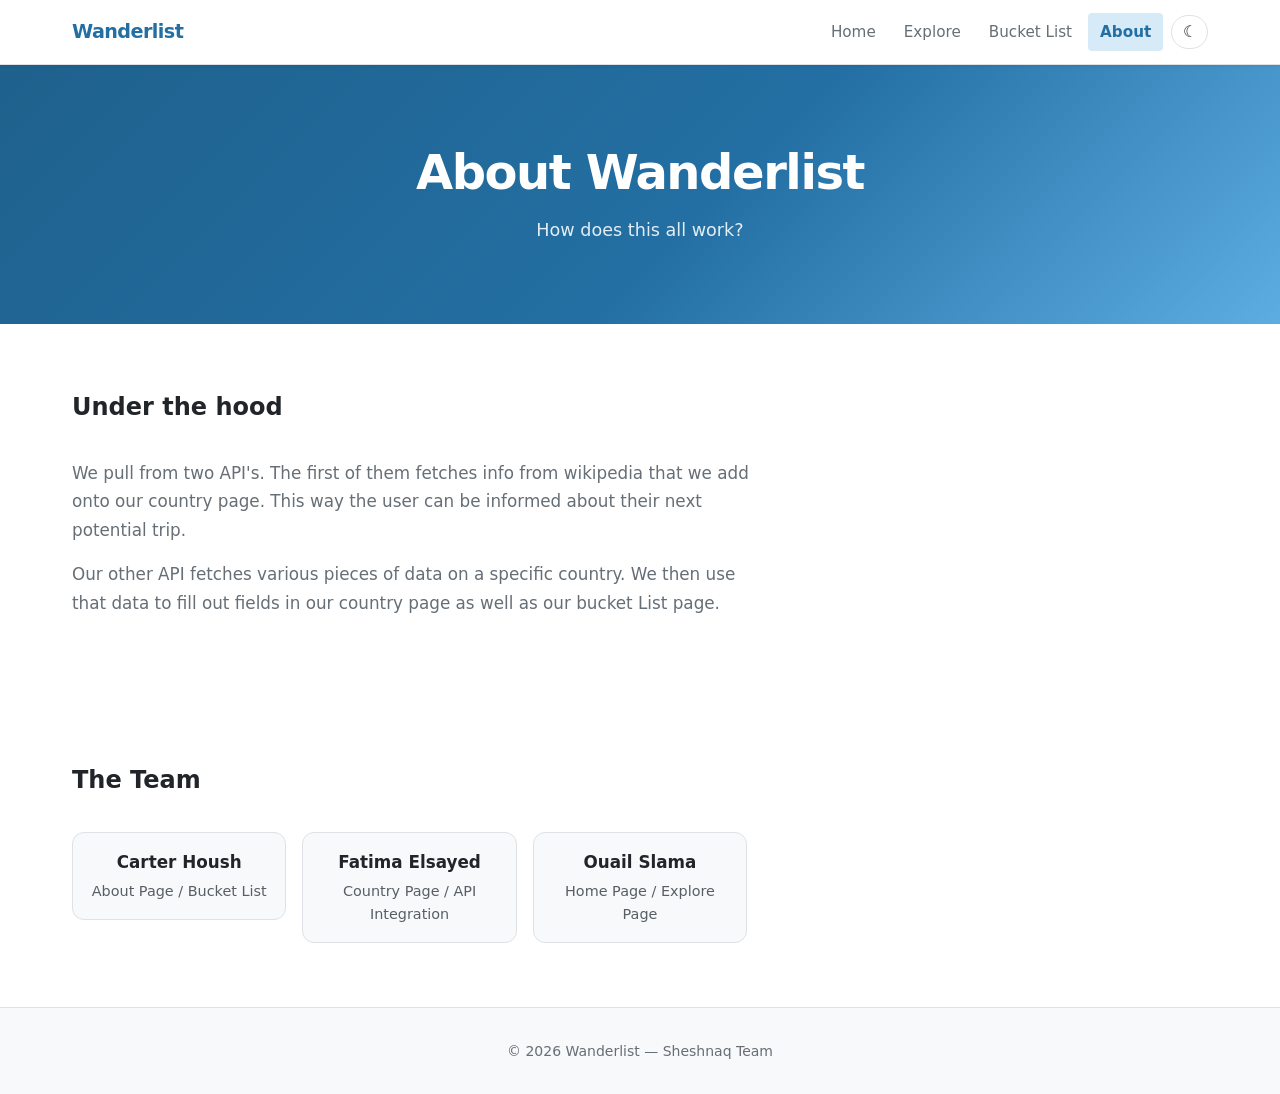
<file: src/about.html>
<!DOCTYPE html>
<html lang="en">
<head>
  <meta charset="UTF-8">
  <meta name="viewport" content="width=device-width, initial-scale=1.0">
  <title>About | Wanderlist</title>

  <link rel="stylesheet" href="css/base.css">
  <link rel="stylesheet" href="css/layout.css">
  <link rel="stylesheet" href="css/components.css">
  <link rel="stylesheet" href="css/about.css">
</head>

<body>

  <!-- Shared nav injected by components.js -->
  <div id="nav-placeholder"></div>

  <main id="main-content">

    <!-- Hero Section -->
    <section class="hero">
      <div class="hero-content">
        <h1 class="hero-title">About Wanderlist</h1>
        <p class="hero-subtitle">
          How does this all work?
        </p>
      </div>
    </section>

    <div class="container">

      <!-- About content -->
      <section class="section">

        <header class="section-header">
          <h2 class="section-title">Under the hood</h2>
        </header>

        <article class="about-text">
          <p>
            We pull from two API's. The first of them fetches info from wikipedia that we add
            onto our country page. This way the user can be informed about their next potential trip.
          </p>
          <p>
            Our other API fetches various pieces of data on a specific country. We then use that
            data to fill out fields in our country page as well as our bucket List page.
          </p>
        </article>

      </section>

      <!-- Team Section -->
      <section class="section">

        <header class="section-header">
          <h2 class="section-title">The Team</h2>
        </header>

        <ul class="card-grid team-grid">

          <li>
            <article class="team-card">
              <h3>Carter Housh</h3>
              <p>About Page / Bucket List</p>
            </article>
          </li>

          <li>
            <article class="team-card">
              <h3>Fatima Elsayed</h3>
              <p>Country Page / API Integration</p>
            </article>
          </li>

          <li>
            <article class="team-card">
              <h3>Ouail Slama</h3>
              <p>Home Page / Explore Page</p>
            </article>
          </li>

        </ul>

      </section>

    </div>

  </main>

  <!-- Shared footer injected by components.js -->
  <div id="footer-placeholder"></div>

  <script type="module" src="js/about.js"></script>

</body>
</html>
</file>
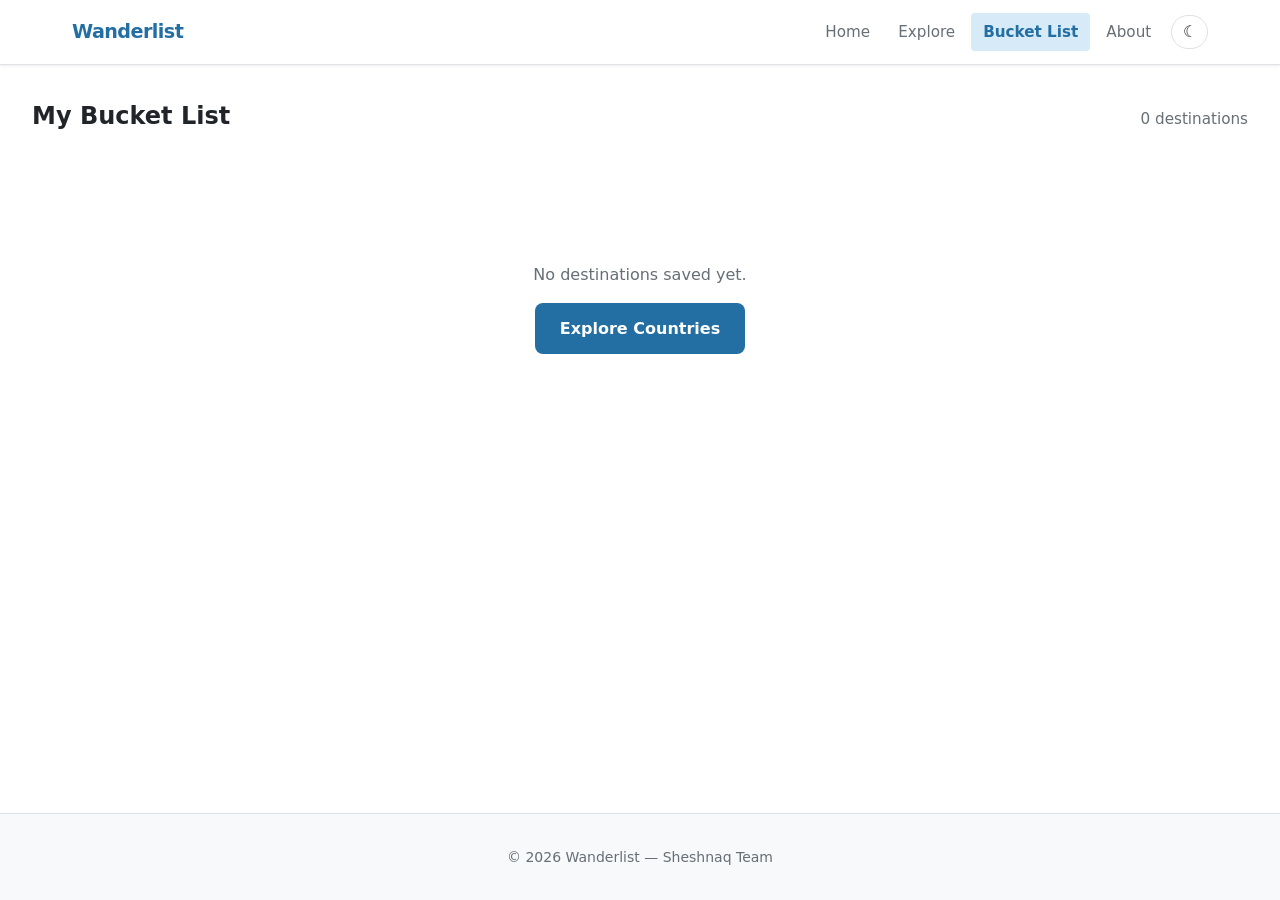
<file: src/bucket-list.html>
<!DOCTYPE html>
<html lang="en">
<head>
  <meta charset="UTF-8">
  <meta name="viewport" content="width=device-width, initial-scale=1.0">
  <title>Bucket List - Wanderlist</title>

  <link rel="stylesheet" href="css/base.css">
  <link rel="stylesheet" href="css/components.css">
  <link rel="stylesheet" href="css/layout.css">
  <link rel="stylesheet" href="css/bucket-list.css">
</head>

<body>

  <!-- Shared nav injected by components.js -->
  <div id="nav-placeholder"></div>

  <main id="main-content" class="section bucket-page">

    <header class="section-header">
      <h1 class="section-title">My Bucket List</h1>
      <p id="bucket-count" class="bucket-count"></p>
    </header>

    <!-- Empty state -->
    <section id="empty-state" class="empty-state hidden" aria-live="polite">
      <p>No destinations saved yet.</p>
      <a href="explore.html" class="btn btn-primary">Explore Countries</a>
    </section>

    <!-- Grid -->
    <section id="bucket-grid" class="bucket-grid" aria-label="Saved destinations">
    </section>

  </main>

  <!-- Shared footer injected by components.js -->
  <div id="footer-placeholder"></div>

  <script type="module" src="js/bucket-list.js"></script>
</body>
</html>
</file>
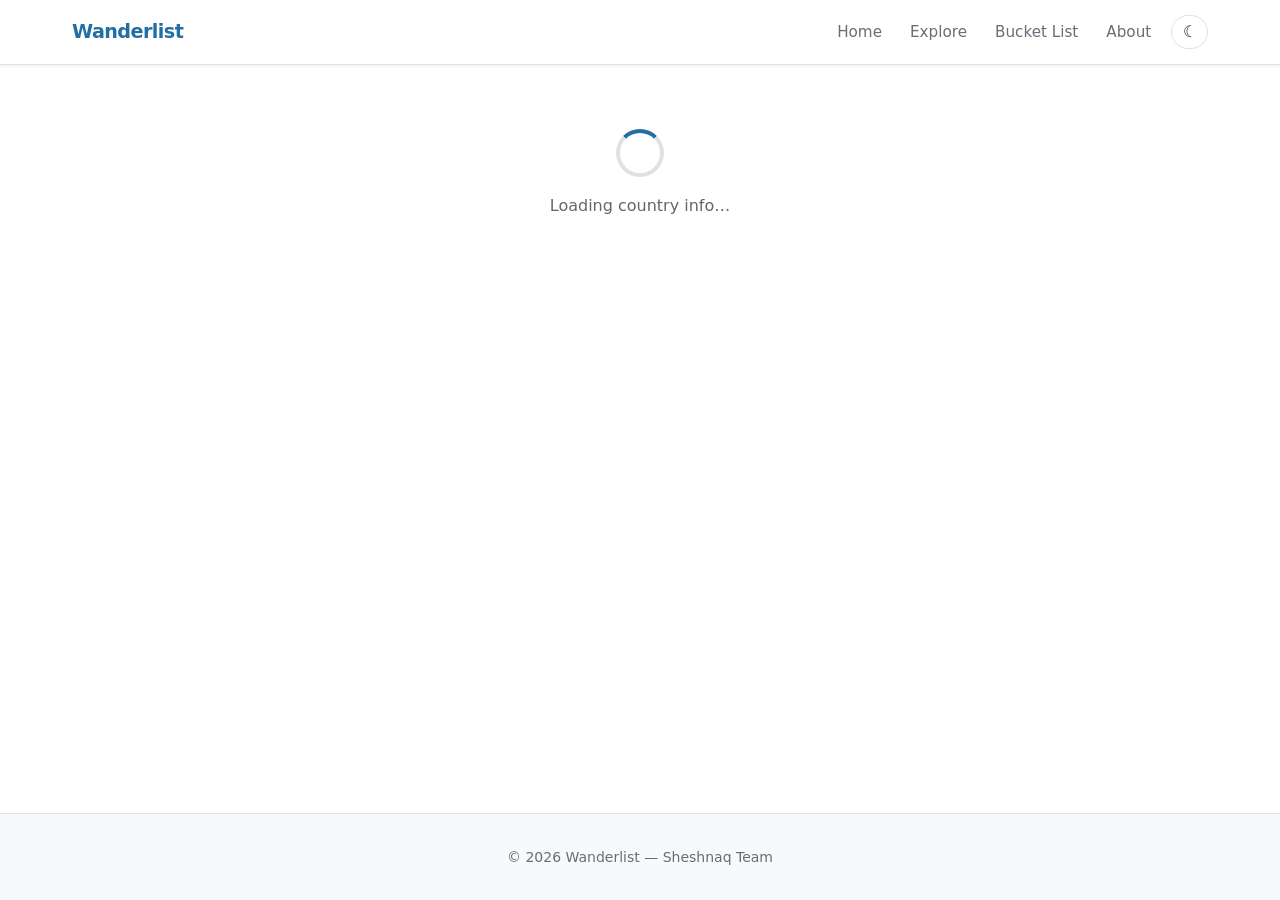
<file: src/country.html>
<!DOCTYPE html>
<html lang="en">
<head>
  <meta charset="UTF-8">
  <meta name="viewport" content="width=device-width, initial-scale=1.0">
  <title>Country — Wanderlist</title>

  <link rel="stylesheet" href="css/base.css">
  <link rel="stylesheet" href="css/layout.css">
  <link rel="stylesheet" href="css/components.css">
  <link rel="stylesheet" href="css/country.css">

  <style>
    /* ── Loading state ─────────────────────────────────────────── */
    .loading-state {
      display: flex;
      flex-direction: column;
      align-items: center;
      justify-content: center;
      gap: 1rem;
      padding: 4rem 1rem;
      text-align: center;
      color: var(--color-text-muted, #666);
      font-size: 1rem;
    }

    .loading-state.hidden {
      display: none;
    }

    .spinner {
      width: 48px;
      height: 48px;
      border: 4px solid var(--color-border, #e0e0e0);
      border-top-color: var(--color-primary, #2563eb);
      border-radius: 50%;
      animation: spin 0.8s linear infinite;
    }

    @keyframes spin {
      to { transform: rotate(360deg); }
    }

    /* ── Error state ───────────────────────────────────────────── */
    .error-state {
      display: flex;
      flex-direction: column;
      align-items: center;
      gap: 1rem;
      margin: 3rem auto;
      max-width: 480px;
      padding: 2rem 1.5rem;
      background: var(--color-error-bg, #fff5f5);
      border: 1px solid var(--color-error-border, #fca5a5);
      border-radius: 0.75rem;
      text-align: center;
      color: var(--color-error-text, #b91c1c);
      font-size: 1rem;
    }

    .error-state.hidden {
      display: none;
    }

    .error-icon {
      font-size: 2rem;
      line-height: 1;
    }

    .error-text {
      color: var(--color-error-text, #b91c1c);
      font-weight: 500;
    }

    .retry-btn {
      margin-top: 0.5rem;
    }
  </style>
</head>
<body>

  <!-- Shared nav injected by country.js -->
  <div id="nav-placeholder"></div>

  <main id="main-content">

    <!-- Loading indicator (I14) -->
    <div id="loading" class="loading-state" role="status" aria-live="polite" aria-label="Loading country information">
      <div class="spinner"></div>
      <p>Loading country info…</p>
    </div>

    <!-- Error message (I13) -->
    <p id="error-message" class="error-state hidden" role="alert" aria-live="assertive"></p>

    <!-- Country content (hidden until data loads) -->
    <section id="country-content" class="hidden" aria-label="Country details">

      <!-- Country Header -->
      <div class="country-header">
        <img id="country-flag" class="country-flag" src="[data-uri]" alt="">
        <h1 id="country-name">Loading...</h1>
      </div>

      <!-- Bucket List Form -->
      <aside class="bucket-form-card" aria-label="Add to bucket list">
        <h2>Add to Bucket List</h2>
        <div id="bucket-form">
          <label for="bucket-label">What are you most looking forward to?</label>
          <select id="bucket-label" name="bucket-label">
            <option value="Food & Culture">Food &amp; Culture</option>
            <option value="Nature & Hiking">Nature &amp; Hiking</option>
            <option value="History & Architecture">History &amp; Architecture</option>
            <option value="Beaches & Relaxation">Beaches &amp; Relaxation</option>
            <option value="Adventure & Sports">Adventure &amp; Sports</option>
            <option value="Shopping & Nightlife">Shopping &amp; Nightlife</option>
          </select>

          <label for="bucket-note">Personal note (optional)</label>
          <textarea
            id="bucket-note"
            name="bucket-note"
            rows="3"
            placeholder="e.g. Want to visit during cherry blossom season..."
            aria-label="Personal note about this country"
          ></textarea>

          <button id="bucket-btn" type="button" class="btn btn-success">
            + Add to Bucket List
          </button>
          <p id="bucket-msg" class="bucket-msg hidden" aria-live="polite"></p>
        </div>
      </aside>

      <!-- Tabs -->
      <div class="tabs-container">
        <div class="tab-list" role="tablist" aria-label="Country information tabs">
          <button type="button" class="tab-btn active" role="tab" aria-selected="true"  aria-controls="overview" data-tab="overview">Overview</button>
          <button type="button" class="tab-btn"        role="tab" aria-selected="false" aria-controls="history"  data-tab="history">History &amp; Culture</button>
          <button type="button" class="tab-btn"        role="tab" aria-selected="false" aria-controls="seasons"  data-tab="seasons">Best Time to Visit</button>
          <button type="button" class="tab-btn"        role="tab" aria-selected="false" aria-controls="cities"   data-tab="cities">Major Cities</button>
        </div>

        <!-- Overview Tab -->
        <div id="overview" class="tab-panel active" role="tabpanel" aria-label="Overview">
          <h2>Overview</h2>
          <dl class="info-grid">
            <dt>Capital</dt>    <dd id="capital">—</dd>
            <dt>Population</dt> <dd id="population">—</dd>
            <dt>Region</dt>     <dd id="region">—</dd>
            <dt>Languages</dt>  <dd id="languages">—</dd>
            <dt>Currencies</dt> <dd id="currencies">—</dd>
          </dl>
        </div>

        <!-- History & Culture Tab -->
        <div id="history" class="tab-panel" role="tabpanel" aria-label="History and culture">
          <h2>History &amp; Culture</h2>
          <img id="wiki-thumbnail" src="[data-uri]" alt="" class="wiki-thumbnail hidden">
          <p id="wiki-extract"></p>
          <p class="source-note">
            Source: <a href="https://www.wikipedia.org" target="_blank" rel="noopener">Wikipedia</a>
          </p>
        </div>

        <!-- Best Time to Visit Tab -->
        <div id="seasons" class="tab-panel" role="tabpanel" aria-label="Best time to visit">
          <h2>Best Time to Visit</h2>
          <div id="seasons-content"></div>
        </div>

        <!-- Major Cities Tab -->
        <div id="cities" class="tab-panel" role="tabpanel" aria-label="Major cities">
          <h2>Major Cities</h2>
          <div id="cities-content"></div>
        </div>
      </div>

    </section>
  </main>

  <!-- Shared footer injected by country.js -->
  <div id="footer-placeholder"></div>

  <script type="module" src="js/country.js"></script>
</body>
</html>
</file>
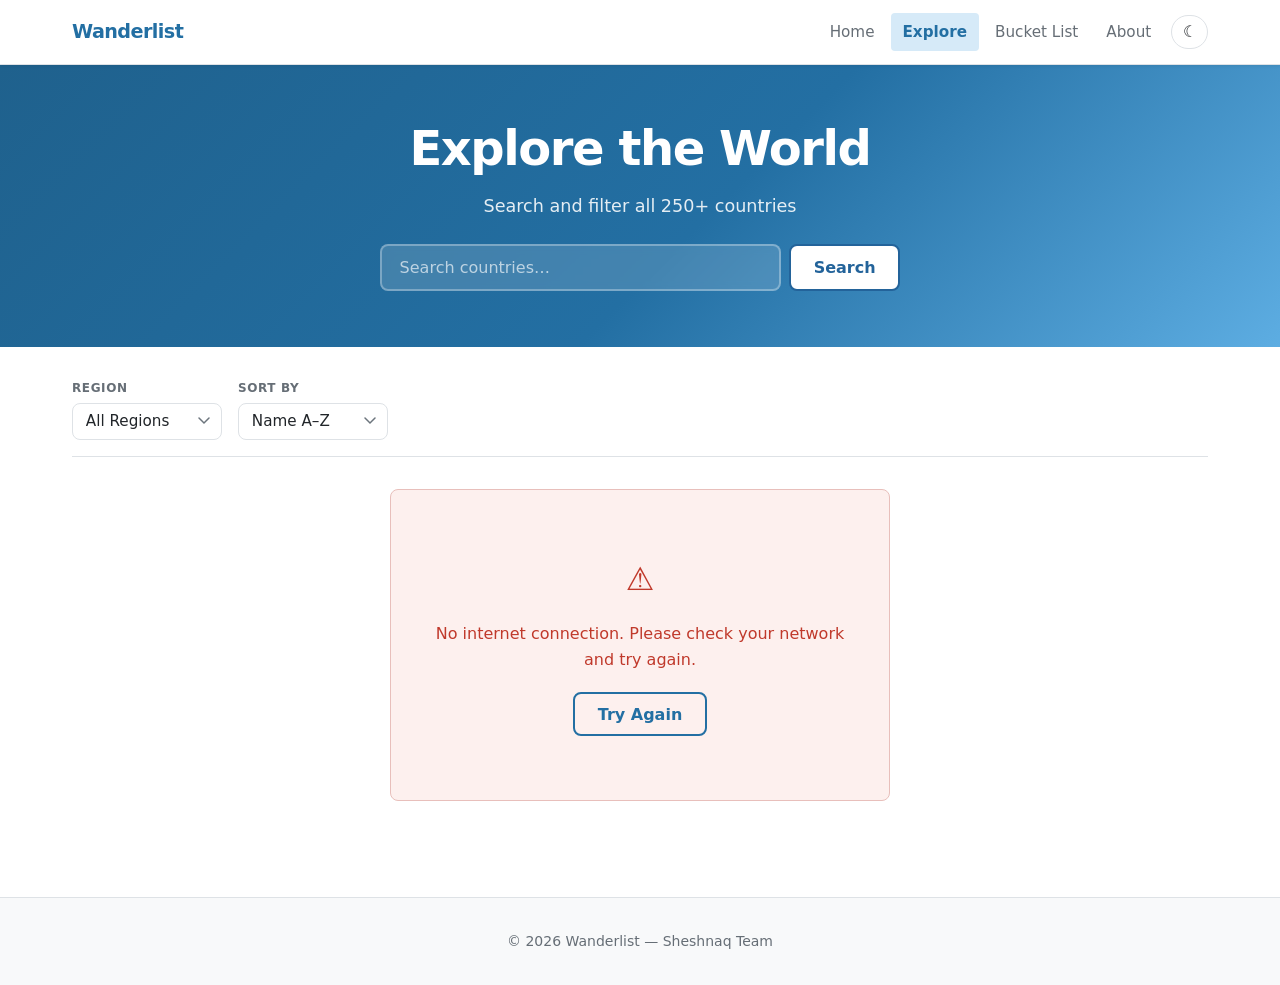
<file: src/explore.html>
<!DOCTYPE html>
<html lang="en">
<head>
  <meta charset="UTF-8">
  <meta name="viewport" content="width=device-width, initial-scale=1.0">
  <title>Explore — Wanderlist</title>

  <link rel="stylesheet" href="css/base.css">
  <link rel="stylesheet" href="css/layout.css">
  <link rel="stylesheet" href="css/components.css">
  <link rel="stylesheet" href="css/explore.css">
</head>
<body>

  <div id="nav-placeholder"></div>

  <main id="main-content">

    <!-- Hero -->
    <section class="hero explore-hero" aria-labelledby="explore-heading">
      <div class="hero-content">
        <h1 class="hero-title" id="explore-heading">Explore the World</h1>
        <p class="hero-subtitle">Search and filter all 250+ countries</p>

        <form class="search-bar" role="search" id="explore-form" autocomplete="off">
          <label for="explore-input" class="sr-only">Search for a country</label>
          <input
            type="search"
            id="explore-input"
            name="q"
            placeholder='Search countries…'
            autocapitalize="words"
            spellcheck="false"
          >
          <button type="submit" class="btn btn-white">Search</button>
        </form>
      </div>
    </section>

    <div class="container">

      <!-- Controls bar -->
      <div class="explore-controls" role="search" aria-label="Filter and sort countries">

        <div class="filter-group">
          <label for="region-filter" class="filter-label">Region</label>
          <select id="region-filter" class="filter-select" aria-label="Filter by region">
            <option value="">All Regions</option>
            <option value="Africa">Africa</option>
            <option value="Americas">Americas</option>
            <option value="Asia">Asia</option>
            <option value="Europe">Europe</option>
            <option value="Oceania">Oceania</option>
          </select>
        </div>

        <div class="filter-group">
          <label for="sort-select" class="filter-label">Sort by</label>
          <select id="sort-select" class="filter-select" aria-label="Sort countries">
            <option value="name-asc">Name A–Z</option>
            <option value="name-desc">Name Z–A</option>
            <option value="pop-desc">Population ↓</option>
            <option value="pop-asc">Population ↑</option>
          </select>
        </div>

        <p class="results-count" id="results-count" aria-live="polite" aria-atomic="true"></p>

        <button id="clear-btn" class="btn btn-outline clear-btn hidden" type="button">
          Clear filters
        </button>

      </div>

      <!-- Loading -->
      <div id="loading" class="loading-state" role="status" aria-live="polite">
        <div class="spinner"></div>
        <p>Loading countries…</p>
      </div>

      <!-- Error -->
      <div id="error-message" class="error-state hidden" role="alert" aria-live="assertive">
        <span class="error-icon">⚠️</span>
        <span id="error-text">Something went wrong.</span>
        <button class="btn btn-outline retry-btn" onclick="location.reload()">Try Again</button>
      </div>

      <!-- No results -->
      <div id="no-results" class="empty-state hidden" aria-live="polite">
        <p>No countries match your search.</p>
        <button id="no-results-clear" class="btn btn-outline" type="button">Clear filters</button>
      </div>

      <!-- Grid -->
      <div id="explore-grid" class="card-grid explore-grid" aria-label="Country results"></div>

    </div>
  </main>

  <div id="footer-placeholder"></div>

  <script type="module" src="js/explore.js"></script>
</body>
</html>
</file>
<file: src/css/base.css>
/* base.css — Design tokens, reset, and global typography */

/* ── Design Tokens ── */
:root {
  /* Colors */
  --color-primary:       #236fa3;
  --color-primary-dark:  #1f618d;
  --color-primary-light: #d6eaf8;
  --color-success:       #1e7e34;
  --color-success-dark:  #155729;
  --color-danger:        #c0392b;
  --color-danger-bg:     #fdf0ee;
  --color-danger-border: #e8bfbb;

  /* Surface */
  --color-bg:        #ffffff;
  --color-bg-alt:    #f8f9fa;
  --color-border:    #dee2e6;
  --color-text:      #212529;
  --color-text-muted:#666e76;

  /* Shape */
  --radius-sm:   4px;
  --radius-md:   8px;
  --radius-lg:   12px;
  --radius-pill: 9999px;

  /* Elevation */
  --shadow-sm: 0 1px 3px rgba(0, 0, 0, 0.08);
  --shadow-md: 0 2px 8px rgba(0, 0, 0, 0.12);
  --shadow-lg: 0 8px 24px rgba(0, 0, 0, 0.15);

  /* Layout */
  --nav-height:    64px;
  --container-max: 1200px;

  /* Spacing scale */
  --space-xs: 0.25rem;
  --space-sm: 0.5rem;
  --space-md: 1rem;
  --space-lg: 2rem;
  --space-xl: 4rem;

  /* Typography */
  --font-sans: system-ui, -apple-system, 'Segoe UI', Roboto, sans-serif;

  /* Motion */
  --transition: 0.2s ease;
}

/* ── Dark mode overrides ── */
[data-theme="dark"] {
  --color-bg:          #1a1a2e;
  --color-bg-alt:      #16213e;
  --color-border:      #2d3561;
  --color-text:        #e0e0e0;
  --color-text-muted:  #9e9e9e;
  --color-primary-light: #1a3a5c;
  --shadow-sm: 0 1px 3px rgba(0, 0, 0, 0.4);
  --shadow-md: 0 2px 8px rgba(0, 0, 0, 0.5);
  --shadow-lg: 0 8px 24px rgba(0, 0, 0, 0.6);
}

/* ── Reset ── */
*,
*::before,
*::after {
  box-sizing: border-box;
  margin: 0;
  padding: 0;
}

html {
  scroll-behavior: smooth;
  -webkit-text-size-adjust: 100%;
}

body {
  font-family: var(--font-sans);
  background: var(--color-bg);
  color: var(--color-text);
  line-height: 1.6;
  min-height: 100vh;
  display: flex;
  flex-direction: column;
  transition: background var(--transition), color var(--transition);
}

main { flex: 1; }

img { max-width: 100%; display: block; }

a { color: var(--color-primary); }

/* ── Utilities ── */
.sr-only {
  position: absolute;
  width: 1px;
  height: 1px;
  padding: 0;
  margin: -1px;
  overflow: hidden;
  clip: rect(0, 0, 0, 0);
  white-space: nowrap;
  border: 0;
}

.hidden { display: none !important; }

/* ── Print styles (S41) ── */
@media print {
  * {
    background: #fff !important;
    color: #000 !important;
    box-shadow: none !important;
    text-shadow: none !important;
  }

  @page { margin: 2cm; }

  body { font-size: 12pt; line-height: 1.5; }

  /* Hide navigation chrome and interactive controls */
  .site-header,
  .site-footer,
  .skip-link,
  .theme-toggle,
  .nav-toggle,
  .spinner,
  .loading-state,
  .error-state,
  .explore-controls,
  .bucket-form-card,
  .tab-list,
  .bucket-teaser,
  #loading,
  #error-message,
  .search-bar,
  .btn { display: none !important; }

  /* Show all tab panels on country detail page */
  .tab-panel {
    display: block !important;
    opacity: 1 !important;
    animation: none !important;
  }
  .tab-panel + .tab-panel {
    margin-top: 1.5rem;
    border-top: 1px solid #ccc;
    padding-top: 1rem;
  }

  /* Don't split cards across pages */
  .country-card {
    break-inside: avoid;
    page-break-inside: avoid;
    border: 1px solid #ccc;
  }

  /* 3-column grid for explore page */
  .explore-grid { grid-template-columns: repeat(3, 1fr) !important; }

  /* Show link URLs (skip cards and brand to avoid noise) */
  a[href]:not(.country-card):not(.nav-brand)::after {
    content: " (" attr(href) ")";
    font-size: 0.8em;
    color: #555;
  }

  .wiki-thumbnail { float: none; max-width: 160px; }
}
</file>
<file: src/css/layout.css>
/* layout.css — Container, section spacing, and grid utilities */

/* ── Container ── */
.container {
  max-width: var(--container-max);
  margin: 0 auto;
  padding: 0 var(--space-lg);
}

@media (max-width: 600px) {
  .container { padding: 0 var(--space-md); }
}

/* ── Section spacing ── */
.section {
  padding: var(--space-xl) 0;
}

.section-header {
  display: flex;
  align-items: baseline;
  justify-content: space-between;
  margin-bottom: var(--space-lg);
  flex-wrap: wrap;
  gap: var(--space-sm);
}

.section-title {
  font-size: 1.5rem;
  font-weight: 700;
  color: var(--color-text);
}

/* ── Responsive card grid ── */
.card-grid {
  display: grid;
  grid-template-columns: repeat(auto-fill, minmax(180px, 1fr));
  gap: var(--space-md);
  list-style: none;
  padding: 0;
}

@media (max-width: 480px) {
  .card-grid {
    grid-template-columns: repeat(2, 1fr);
    gap: var(--space-sm);
  }
}
</file>
<file: src/css/components.css>
/* components.css — Shared UI components: nav, footer, cards, buttons, search, hero */

/* ── Skip link (A11y) ── */
.skip-link {
  position: absolute;
  top: -100px;
  left: 1rem;
  background: var(--color-primary);
  color: #fff;
  padding: 0.5rem 1rem;
  border-radius: var(--radius-sm);
  text-decoration: none;
  z-index: 1000;
  transition: top var(--transition);
}
.skip-link:focus { top: 1rem; }

/* ── Site Header / Navbar ── */
.site-header {
  position: sticky;
  top: 0;
  z-index: 100;
  background: var(--color-bg);
  border-bottom: 1px solid var(--color-border);
  box-shadow: var(--shadow-sm);
  transition: background var(--transition), border-color var(--transition);
}

.navbar {
  display: flex;
  align-items: center;
  height: var(--nav-height);
  max-width: var(--container-max);
  margin: 0 auto;
  padding: 0 var(--space-lg);
  gap: var(--space-sm);
}

.nav-brand {
  font-size: 1.2rem;
  font-weight: 800;
  color: var(--color-primary);
  text-decoration: none;
  margin-right: auto;
  letter-spacing: -0.03em;
  flex-shrink: 0;
}
.nav-brand:hover { color: var(--color-primary-dark); }

.nav-links {
  display: flex;
  list-style: none;
  gap: var(--space-xs);
}

.nav-link {
  display: block;
  text-decoration: none;
  color: var(--color-text-muted);
  padding: 0.4rem 0.75rem;
  border-radius: var(--radius-sm);
  font-size: 0.95rem;
  font-weight: 500;
  transition: color var(--transition), background var(--transition);
}
.nav-link:hover { color: var(--color-primary); background: var(--color-primary-light); }
.nav-link.active {
  color: var(--color-primary);
  font-weight: 600;
  background: var(--color-primary-light);
}

/* Theme toggle button */
.theme-toggle {
  background: none;
  border: 1px solid var(--color-border);
  border-radius: var(--radius-pill);
  padding: 0.3rem 0.65rem;
  cursor: pointer;
  font-size: 1rem;
  color: var(--color-text);
  transition: background var(--transition), border-color var(--transition);
  flex-shrink: 0;
  line-height: 1.4;
}
.theme-toggle:hover { background: var(--color-bg-alt); }
.theme-toggle:focus-visible { outline: 3px solid var(--color-primary); outline-offset: 2px; }

/* Hamburger menu button (mobile) */
.nav-toggle {
  display: none;
  flex-direction: column;
  justify-content: center;
  gap: 5px;
  background: none;
  border: none;
  cursor: pointer;
  padding: 0.4rem;
  border-radius: var(--radius-sm);
}
.nav-toggle span {
  display: block;
  width: 22px;
  height: 2px;
  background: var(--color-text);
  border-radius: 2px;
  transition: transform var(--transition), opacity var(--transition);
}
.nav-toggle:focus-visible { outline: 3px solid var(--color-primary); outline-offset: 2px; }

/* Hamburger → X animation */
.nav-toggle[aria-expanded="true"] span:nth-child(1) { transform: translateY(7px) rotate(45deg); }
.nav-toggle[aria-expanded="true"] span:nth-child(2) { opacity: 0; }
.nav-toggle[aria-expanded="true"] span:nth-child(3) { transform: translateY(-7px) rotate(-45deg); }

@media (max-width: 700px) {
  .nav-toggle { display: flex; }

  .nav-links {
    display: none;
    position: fixed;
    top: var(--nav-height);
    left: 0;
    right: 0;
    background: var(--color-bg);
    flex-direction: column;
    gap: 0.2rem;
    padding: var(--space-sm) var(--space-md) var(--space-md);
    border-bottom: 1px solid var(--color-border);
    box-shadow: var(--shadow-md);
    transform: translateY(-110%);
    transition: transform var(--transition);
  }
  .nav-links.open { 
    transform: translateY(0);
    display: flex;
  }

  .nav-link { padding: 0.65rem 1rem; font-size: 1rem; }
}

@media (max-width: 400px) {
  .navbar { padding: 0 var(--space-md); }
}

/* ── Site Footer ── */
.site-footer {
  text-align: center;
  padding: var(--space-lg);
  background: var(--color-bg-alt);
  border-top: 1px solid var(--color-border);
  color: var(--color-text-muted);
  font-size: 0.875rem;
  transition: background var(--transition), border-color var(--transition);
}

/* ── Spinner ── */
.spinner {
  width: 40px;
  height: 40px;
  border: 4px solid var(--color-border);
  border-top-color: var(--color-primary);
  border-radius: 50%;
  animation: spin 0.8s linear infinite;
}
@keyframes spin { to { transform: rotate(360deg); } }

/* ── Buttons ── */
.btn {
  display: inline-flex;
  align-items: center;
  justify-content: center;
  gap: 0.4rem;
  padding: 0.65rem 1.4rem;
  border: 2px solid transparent;
  border-radius: var(--radius-md);
  font-family: var(--font-sans);
  font-size: 1rem;
  font-weight: 600;
  cursor: pointer;
  text-decoration: none;
  transition: background var(--transition), border-color var(--transition),
              transform 0.1s ease, box-shadow var(--transition);
  white-space: nowrap;
}
.btn:focus-visible { outline: 3px solid var(--color-primary); outline-offset: 2px; }
.btn:active { transform: translateY(1px); }

.btn-primary { background: var(--color-primary); color: #fff; }
.btn-primary:hover { background: var(--color-primary-dark); box-shadow: var(--shadow-md); color: #fff; }

.btn-success { background: var(--color-success); color: #fff; }
.btn-success:hover { background: var(--color-success-dark); color: #fff; }
.btn-success:disabled { background: #95a5a6; cursor: not-allowed; }

.btn-outline {
  background: transparent;
  color: var(--color-primary);
  border-color: var(--color-primary);
}
.btn-outline:hover { background: var(--color-primary-light); color: var(--color-primary); }

.btn-white { background: #fff; 
  /* color: var(--color-primary); */
  color: #23639a; /* darker blue — contrast >= 4.5:1 on #ffffff */
  border-color: currentColor;
}
.btn-white:hover { background: var(--color-primary-light); color: var(--color-primary-dark); }

/* ── Country Card ── */
.country-card {
  background: var(--color-bg-alt);
  border: 1px solid var(--color-border);
  border-radius: var(--radius-lg);
  overflow: hidden;
  text-decoration: none;
  color: var(--color-text);
  display: flex;
  flex-direction: column;
  transition: transform var(--transition), box-shadow var(--transition), border-color var(--transition);
}
.country-card:hover {
  transform: translateY(-4px);
  box-shadow: var(--shadow-lg);
  border-color: var(--color-primary);
}
.country-card:focus-visible {
  outline: 3px solid var(--color-primary);
  outline-offset: 2px;
}

.country-card-flag {
  width: 100%;
  height: 120px;
  object-fit: cover;
  border-bottom: 1px solid var(--color-border);
}

.country-card-body {
  padding: 0.75rem 1rem;
  flex: 1;
}

.country-card-name {
  font-weight: 700;
  font-size: 0.95rem;
  margin-bottom: 0.2rem;
}

.country-card-tagline {
  font-size: 0.78rem;
  color: var(--color-text-muted);
  line-height: 1.4;
}

/* ── Hero Section ── */
.hero {
  background: linear-gradient(135deg, var(--color-primary-dark) 0%, var(--color-primary) 55%, #5dade2 100%);
  color: #fff;
  padding: 5rem var(--space-lg);
  text-align: center;
}

.hero-content {
  max-width: 640px;
  margin: 0 auto;
  display: flex;
  flex-direction: column;
  align-items: center;
  gap: var(--space-md);
}

.hero-title {
  font-size: clamp(2rem, 5vw, 3rem);
  font-weight: 800;
  line-height: 1.15;
  letter-spacing: -0.03em;
}

.hero-subtitle {
  font-size: 1.1rem;
  opacity: 0.88;
  max-width: 480px;
}

/* ── Search Bar ── */
.search-bar {
  display: flex;
  width: 100%;
  max-width: 520px;
  gap: 0.5rem;
  margin-top: var(--space-sm);
}

.search-bar input {
  flex: 1;
  min-width: 0;
  padding: 0.75rem 1.1rem;
  border: 2px solid rgba(255, 255, 255, 0.3);
  border-radius: var(--radius-md);
  font-family: var(--font-sans);
  font-size: 1rem;
  background: rgba(255, 255, 255, 0.15);
  color: #fff;
  backdrop-filter: blur(4px);
  transition: border-color var(--transition), background var(--transition);
}
.search-bar input::placeholder { color: rgba(255, 255, 255, 0.65); }
.search-bar input:focus {
  outline: none;
  border-color: rgba(255, 255, 255, 0.75);
  background: rgba(255, 255, 255, 0.25);
}

/* Light variant for explore page */
.search-bar--light input {
  background: var(--color-bg);
  color: var(--color-text);
  border-color: var(--color-border);
}
.search-bar--light input::placeholder { color: var(--color-text-muted); }
.search-bar--light input:focus { border-color: var(--color-primary); }

/* ── Bucket List Teaser Banner ── */
.bucket-teaser {
  background: var(--color-primary-light);
  border: 1px solid var(--color-primary);
  border-radius: var(--radius-lg);
  padding: var(--space-md) var(--space-lg);
  display: flex;
  align-items: center;
  justify-content: space-between;
  gap: var(--space-md);
  flex-wrap: wrap;
  transition: background var(--transition);
}

.bucket-teaser p {
  color: var(--color-primary-dark);
  font-weight: 500;
}

.bucket-teaser .btn-outline {
  color: var(--color-primary-dark);
  border-color: var(--color-primary-dark);
}
.bucket-teaser .btn-outline:hover {
  background: var(--color-primary-dark);
  border-color: var(--color-primary-dark);
  color: #fff;
}

[data-theme="dark"] .bucket-teaser p { color: var(--color-primary); }

/* ── Inline loading / error states ── */
.loading-state {
  display: flex;
  flex-direction: column;
  align-items: center;
  gap: var(--space-md);
  padding: var(--space-xl) var(--space-lg);
  color: var(--color-text-muted);
}

.error-state {
  text-align: center;
  padding: var(--space-lg);
  color: var(--color-danger);
  background: var(--color-danger-bg);
  border: 1px solid var(--color-danger-border);
  border-radius: var(--radius-md);
  margin: var(--space-lg) auto;
  max-width: 500px;
}
</file>
<file: src/css/about.css>
/* about.css — Page-specific styles */

/* About text */
.about-text {
  max-width: 700px;
  font-size: 1.05rem;
  color: var(--color-text-muted);
  line-height: 1.7;
}

.about-text p {
  margin-bottom: var(--space-md);
}

/* Team cards */
.team-card {
  background: var(--color-bg-alt);
  border: 1px solid var(--color-border);
  border-radius: var(--radius-lg);
  padding: var(--space-md);
  text-align: center;
  transition: transform var(--transition), box-shadow var(--transition);
}

.team-card:hover {
  transform: translateY(-4px);
  box-shadow: var(--shadow-md);
}

.team-card h3 {
  margin-bottom: var(--space-xs);
  font-size: 1.05rem;
}

.team-card p {
  font-size: 0.9rem;
  /* color: var(--color-text-muted); */
  color: #575f66;
}

/* Stack cards vertically on small screens */
@media (max-width: 650px) {
  .card-grid {
    grid-template-columns: 1fr;
  }
}
.team-grid {
  list-style: none;
  margin: 0;
  padding: 0;
}
</file>
<file: src/css/bucket-list.css>
/* ---Layout--------------------- */

.bucket-page {
  width: 100%;
  max-width: none;
  margin: 0;
  padding: var(--space-lg);
}

.bucket-page .section-header {
  margin-bottom: var(--space-lg);
}

.bucket-count {
  color: var(--color-text-muted);
  font-size: 0.95rem;
}

/* ---Grid--------------------- */

.bucket-grid {
  width: 100%;
  display: grid;

  grid-template-columns: repeat(2, 1fr);

  gap: var(--space-lg);
}

/* ---Cards--------------------- */

.bucket-card {
  background: var(--color-bg-alt);
  border: 1px solid var(--color-border);
  border-radius: var(--radius-lg);
  overflow: hidden;
  position: relative;
  width: 100%;

  display: flex;
  flex-direction: row;
  align-items: stretch;

  transition: transform var(--transition),
              box-shadow var(--transition),
              border-color var(--transition);
}

/* ---Image--------------------- */

.bucket-card img {
  width: 180px;
  height: 100%;

  object-fit: contain;

  flex-shrink: 0;

  border-right: 1px solid var(--color-border);

  padding: 10px;
  box-sizing: border-box;
  background: var(--color-bg-alt);
}

/* ---Content---------------------*/

.bucket-card-body {
  padding: var(--space-md);
  display: flex;
  flex-direction: column;
  gap: var(--space-sm);
  flex: 1;
  min-width: 0;
}

.bucket-card-header {
  display: flex;
  justify-content: space-between;
  align-items: start;
  gap: var(--space-sm);
}

.bucket-card-title {
  font-weight: 700;
  font-size: 1.05rem;
}


.bucket-meta {
  font-size: 0.85rem;
  color: var(--color-text-muted);
  display: flex;
  flex-direction: column;
  gap: 0.15rem;
}
/* ---Notes--------------------- */
.bucket-notes {
  width: 100%;
  min-height: 70px;
  resize: vertical;

  padding: 0.6rem;
  border: 1px solid var(--color-border);
  border-radius: var(--radius-md);

  font-family: var(--font-sans);
  font-size: 0.85rem;

  background: var(--color-bg);
  color: var(--color-text);

  transition: border-color var(--transition);
}

.bucket-notes:focus {
  outline: none;
  border-color: var(--color-primary);
}

/* ---Status--------------------- */

.bucket-status {
  font-size: 0.75rem;
  padding: 0.2rem 0.5rem;
  border-radius: var(--radius-pill);
  width: fit-content;
  font-weight: 600;
}

.bucket-status.visited {
  background: var(--color-success);
  color: white;
}

.bucket-status.planned {
  background: var(--color-primary-light);
  color: var(--color-primary-dark);
}

/* ---Actions (Buttons)---------------------*/

.bucket-actions {
  margin-top: auto;
  display: flex;
  gap: var(--space-sm);
  flex-wrap: wrap;
}

/* ---Favorite--------------------- */
.favorite-btn {
  position: absolute;
  bottom: 10px;
  right: 10px;

  background: transparent;
  border: none;
  cursor: pointer;

  font-size: 1.4rem;
  line-height: 1;

  color: #bbb;
  transition: transform 0.15s ease, color 0.2s ease;
}

.favorite-btn:hover {
  transform: scale(1.1);
}

.favorite-btn.active {
  color: gold;
}

.bucket-card:hover {
  transform: translateY(-4px);
  box-shadow: var(--shadow-lg);
  border-color: var(--color-primary);
}

/* ---Empty State---------------------*/

.empty-state {
  text-align: center;
  padding: var(--space-xl) var(--space-lg);
  color: var(--color-text-muted);

  max-width: 520px;
  margin: var(--space-xl) auto;

  display: flex;
  flex-direction: column;
  align-items: center;
  gap: var(--space-md);
}

.empty-state p {
  font-size: 1rem;
  line-height: 1.5;
  max-width: 40ch;
}

.empty-state .btn {
  width: fit-content;
}

/* ---Responsive Stuff---------------------*/


@media (max-width: 800px) {
  .bucket-card {
    flex-direction: column;
  }

  .bucket-grid {
    grid-template-columns: 1fr; 
  }

  .bucket-card img {
    width: 100%;
    height: 180px;          
    object-fit: contain;    
    
    background: var(--color-bg-alt);
    
    border-right: none;
    border-bottom: 1px solid var(--color-border);
  }
}
</file>
<file: src/css/country.css>
/* country.css — Styles for the Country Detail Page */

/* ── Loading & Error States ── */

#loading {
  display: flex;
  flex-direction: column;
  align-items: center;
  gap: 1rem;
  padding: 4rem 2rem;
  color: #666;
}

#loading.hidden,
#error-message.hidden,
#country-content.hidden,
.hidden {
  display: none;
}

#error-message {
  text-align: center;
  padding: 2rem;
  color: #c0392b;
  background: #fdf0ee;
  border: 1px solid #e8bfbb;
  border-radius: 8px;
  margin: 2rem auto;
  max-width: 500px;
}

/* Simple CSS spinner */
.spinner {
  width: 40px;
  height: 40px;
  border: 4px solid #ddd;
  border-top-color: #3498db;
  border-radius: 50%;
  animation: spin 0.8s linear infinite;
}

@keyframes spin {
  to { transform: rotate(360deg); }
}

/* ── Country Header ── */

.country-header {
  display: flex;
  align-items: center;
  gap: 1.5rem;
  padding: 2rem;
  flex-wrap: wrap;
}

.country-flag {
  width: 100px;
  height: auto;
  border-radius: 4px;
  box-shadow: 0 2px 8px rgba(0, 0, 0, 0.15);
}

.country-header h1 {
  font-size: 2.5rem;
  margin: 0;
}

/* ── Bucket List Card ── */

.bucket-form-card {
  background: #f8f9fa;
  border: 1px solid #dee2e6;
  border-radius: 12px;
  padding: 1.5rem 2rem;
  margin: 0 2rem 2rem;
}

.bucket-form-card h2 {
  margin-top: 0;
  font-size: 1.2rem;
}

.bucket-form-card label {
  display: block;
  margin-bottom: 0.3rem;
  font-weight: 600;
  font-size: 0.9rem;
}

.bucket-form-card select,
.bucket-form-card textarea {
  width: 100%;
  padding: 0.6rem 0.8rem;
  border: 1px solid #ccc;
  border-radius: 6px;
  font-size: 1rem;
  margin-bottom: 1rem;
  box-sizing: border-box;
}

.bucket-form-card textarea {
  resize: vertical;
}

#bucket-btn {
  background: #1e7e34;
  color: white;
  border: none;
  padding: 0.7rem 1.5rem;
  border-radius: 6px;
  font-size: 1rem;
  cursor: pointer;
  transition: background 0.2s ease, transform 0.1s ease;
}

#bucket-btn:hover:not(:disabled) {
  background: #155729;
  transform: translateY(-1px);
}

#bucket-btn:focus-visible {
  outline: 3px solid #2980b9;
  outline-offset: 2px;
}

#bucket-btn:disabled {
  background: #95a5a6;
  cursor: not-allowed;
}

.bucket-msg {
  margin-top: 0.75rem;
  padding: 0.5rem 1rem;
  border-radius: 6px;
  font-size: 0.95rem;
}

.bucket-msg.success {
  background: #d5f5e3;
  color: #1e8449;
}

.bucket-msg.info {
  background: #eaf4fb;
  color: #2980b9;
}

/* ── Tabs ── */

.tabs-container {
  padding: 0 2rem 2rem;
}

.tab-list {
  display: flex;
  gap: 0.5rem;
  border-bottom: 2px solid #dee2e6;
  margin-bottom: 1.5rem;
  flex-wrap: wrap;
}

.tab-btn {
  background: none;
  border: none;
  padding: 0.7rem 1.2rem;
  font-size: 0.95rem;
  cursor: pointer;
  color: #555;
  border-bottom: 3px solid transparent;
  margin-bottom: -2px;
  border-radius: 4px 4px 0 0;
  transition: color 0.2s ease, border-color 0.2s ease, background 0.2s ease;
}

.tab-btn:hover {
  color: #2980b9;
  background: #f0f7ff;
}

.tab-btn:focus-visible {
  outline: 3px solid #2980b9;
  outline-offset: 2px;
}

.tab-btn.active {
  color: #2980b9;
  border-bottom-color: #2980b9;
  font-weight: 600;
}

/* Tab panels — fade in when activated (claim I18) */
.tab-panel {
  display: none;
  opacity: 0;
  animation: fadeIn 0.25s ease forwards;
}

.tab-panel.active {
  display: block;
  animation: fadeIn 0.25s ease forwards;
}

@keyframes fadeIn {
  from { opacity: 0; transform: translateY(6px); }
  to   { opacity: 1; transform: translateY(0); }
}

/* ── Overview info grid ── */

.info-grid {
  display: grid;
  grid-template-columns: max-content 1fr;
  gap: 0.6rem 1.5rem;
  margin: 0;
}

.info-grid dt {
  font-weight: 600;
  color: #555;
}

.info-grid dd {
  margin: 0;
}

/* ── History tab ── */

.wiki-thumbnail {
  float: right;
  max-width: 220px;
  margin: 0 0 1rem 1.5rem;
  border-radius: 8px;
  box-shadow: 0 2px 8px rgba(0,0,0,0.12);
}

.source-note {
  margin-top: 1rem;
  font-size: 0.85rem;
  color: #888;
}

/* ── Skip link (claim I28) ── */

.skip-link {
  position: absolute;
  top: -100px;
  left: 1rem;
  background: #2980b9;
  color: white;
  padding: 0.5rem 1rem;
  border-radius: 4px;
  text-decoration: none;
  z-index: 1000;
  transition: top 0.2s;
}

.skip-link:focus {
  top: 1rem;
}

/* ── Responsive (claim B11) ── */

@media (max-width: 600px) {
  .country-header {
    padding: 1rem;
    gap: 1rem;
  }

  .country-header h1 {
    font-size: 1.6rem;
  }

  .country-flag {
    width: 70px;
  }

  .bucket-form-card {
    margin: 0 1rem 1.5rem;
    padding: 1rem;
  }

  .tabs-container {
    padding: 0 1rem 1.5rem;
  }

  .tab-btn {
    padding: 0.5rem 0.8rem;
    font-size: 0.85rem;
  }

  .wiki-thumbnail {
    float: none;
    max-width: 100%;
    margin: 0 0 1rem 0;
  }

  .info-grid {
    grid-template-columns: 1fr;
    gap: 0.4rem;
  }

  .info-grid dt {
    margin-top: 0.5rem;
  }
}
</file>
<file: src/css/explore.css>
/* explore.css — Styles for the Explore page */

/* ── Hero tweak ── */
.explore-hero {
  padding: 3.5rem var(--space-lg);
}

/* ── Controls bar ── */
.explore-controls {
  display: flex;
  align-items: center;
  flex-wrap: wrap;
  gap: var(--space-md);
  padding: var(--space-lg) 0 var(--space-md);
  border-bottom: 1px solid var(--color-border);
  margin-bottom: var(--space-lg);
}

.filter-group {
  display: flex;
  flex-direction: column;
  gap: 0.25rem;
}

.filter-label {
  font-size: 0.75rem;
  font-weight: 600;
  text-transform: uppercase;
  letter-spacing: 0.05em;
  color: var(--color-text-muted);
}

.filter-select {
  padding: 0.55rem 2rem 0.55rem 0.8rem;
  border: 1px solid var(--color-border);
  border-radius: var(--radius-md);
  font-family: var(--font-sans);
  font-size: 0.95rem;
  background: var(--color-bg);
  color: var(--color-text);
  cursor: pointer;
  appearance: none;
  background-image: url("data:image/svg+xml,%3Csvg xmlns='http://www.w3.org/2000/svg' width='12' height='8' viewBox='0 0 12 8'%3E%3Cpath d='M1 1l5 5 5-5' stroke='%236c757d' stroke-width='1.5' fill='none' stroke-linecap='round'/%3E%3C/svg%3E");
  background-repeat: no-repeat;
  background-position: right 0.7rem center;
  transition: border-color var(--transition);
  min-width: 150px;
}

.filter-select:focus {
  outline: 3px solid var(--color-primary);
  outline-offset: 2px;
  border-color: var(--color-primary);
}

.results-count {
  margin-left: auto;
  font-size: 0.9rem;
  color: var(--color-text-muted);
  font-weight: 500;
  white-space: nowrap;
}

.clear-btn {
  font-size: 0.9rem;
  padding: 0.5rem 1rem;
}

/* ── Explore grid (wider columns than home) ── */
.explore-grid {
  grid-template-columns: repeat(auto-fill, minmax(200px, 1fr));
  margin-bottom: var(--space-xl);
}

/* ── Region badge on card ── */
.region-badge {
  display: inline-block;
  margin-top: 0.3rem;
  padding: 0.15rem 0.55rem;
  border-radius: var(--radius-pill);
  font-size: 0.7rem;
  font-weight: 600;
  background: var(--color-primary-light);
  color: var(--color-primary-dark);
  text-transform: uppercase;
  letter-spacing: 0.04em;
}

/* ── Error state override (flex column for icon + text + button) ── */
.error-state {
  display: flex;
  flex-direction: column;
  align-items: center;
  gap: var(--space-md);
  padding: var(--space-xl) var(--space-lg);
  margin: var(--space-lg) auto;
}

.error-icon { font-size: 2rem; }

.retry-btn { margin-top: 0.25rem; }

/* ── Responsive ── */
@media (max-width: 600px) {
  .explore-controls {
    flex-direction: column;
    align-items: flex-start;
  }

  .results-count {
    margin-left: 0;
  }

  .explore-grid {
    grid-template-columns: repeat(2, 1fr);
  }

  .filter-select {
    min-width: 100%;
  }
}
</file>
